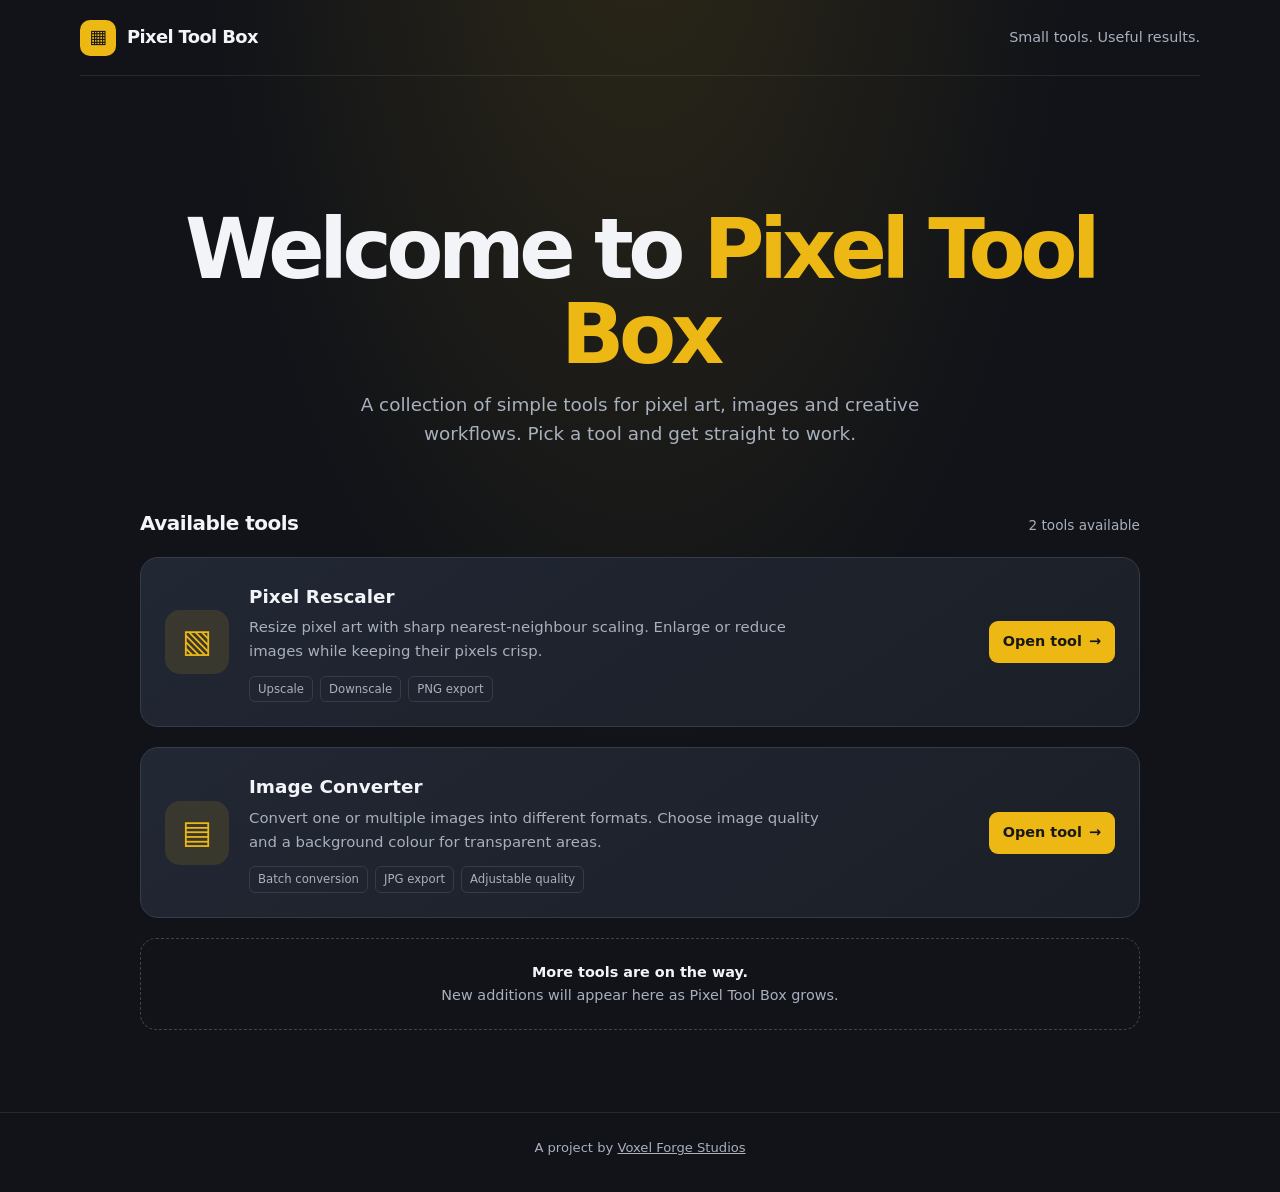
<file: index.html>
<!doctype html>
<html lang="en">
<head>
  <meta charset="utf-8">
  <meta name="viewport" content="width=device-width, initial-scale=1">
  <link rel="manifest" href="manifest.json">
  <link rel="icon" type="image/png" sizes="192x192" href="icon-192.png">
  <meta name="theme-color" content="#111318">
  <meta name="theme-color" content="#111318">
  <meta name="description" content="Pixel Tool Box - simple tools for pixel art and image workflows.">
  <title>Pixel Tool Box</title>
    <link rel="stylesheet" href="style.css">

</head>
<body class="home-page">
  <header class="site-header">
    <a class="brand" href="index.html" aria-label="Pixel Tool Box home">
      <span class="brand-mark" aria-hidden="true">▦</span>
      <span>Pixel Tool Box</span>
    </a>
    <span class="header-note">Small tools. Useful results.</span>
  </header>

  <main class="home-main">
    <section class="hero">
      <h1>Welcome to <span>Pixel Tool Box</span></h1>
      <p>A collection of simple tools for pixel art, images and creative workflows. Pick a tool and get straight to work.</p>
    </section>

    <section class="tools-section" aria-labelledby="tools-heading">
      <div class="section-heading">
        <h2 id="tools-heading">Available tools</h2>
        <span class="tool-count">2 tools available</span>
      </div>

      <a class="tool-card" href="rescaler.html">
        <span class="tool-icon" aria-hidden="true">▧</span>
        <span class="tool-copy">
          <h3>Pixel Rescaler</h3>
          <p>Resize pixel art with sharp nearest-neighbour scaling. Enlarge or reduce images while keeping their pixels crisp.</p>
          <span class="tool-tags">
            <span class="tag">Upscale</span>
            <span class="tag">Downscale</span>
            <span class="tag">PNG export</span>
          </span>
        </span>
        <span class="open-tool">Open tool <span aria-hidden="true">→</span></span>
      </a>

      <a class="tool-card" href="png-to-jpg.html">
        <span class="tool-icon" aria-hidden="true">▤</span>
        <span class="tool-copy">
          <h3>Image Converter</h3>
          <p>Convert one or multiple images into different formats. Choose image quality and a background colour for transparent areas.</p>
          <span class="tool-tags">
            <span class="tag">Batch conversion</span>
            <span class="tag">JPG export</span>
            <span class="tag">Adjustable quality</span>
          </span>
        </span>
        <span class="open-tool">Open tool <span aria-hidden="true">→</span></span>
      </a>

      <div class="coming-soon">
        <strong>More tools are on the way.</strong><br>
        New additions will appear here as Pixel Tool Box grows.
      </div>
    </section>
  </main>

  
  <footer>A project by <a href="https://voxelforgestudios.com" target="_blank">Voxel Forge Studios</a></footer>


  <script>
    if ("serviceWorker" in navigator) {
      window.addEventListener("load", () => {
        navigator.serviceWorker.register("./service-worker.js")
          .catch((error) => console.error("Service worker registration failed:", error));
      });
    }
  </script>
</body>
</html>
</file>
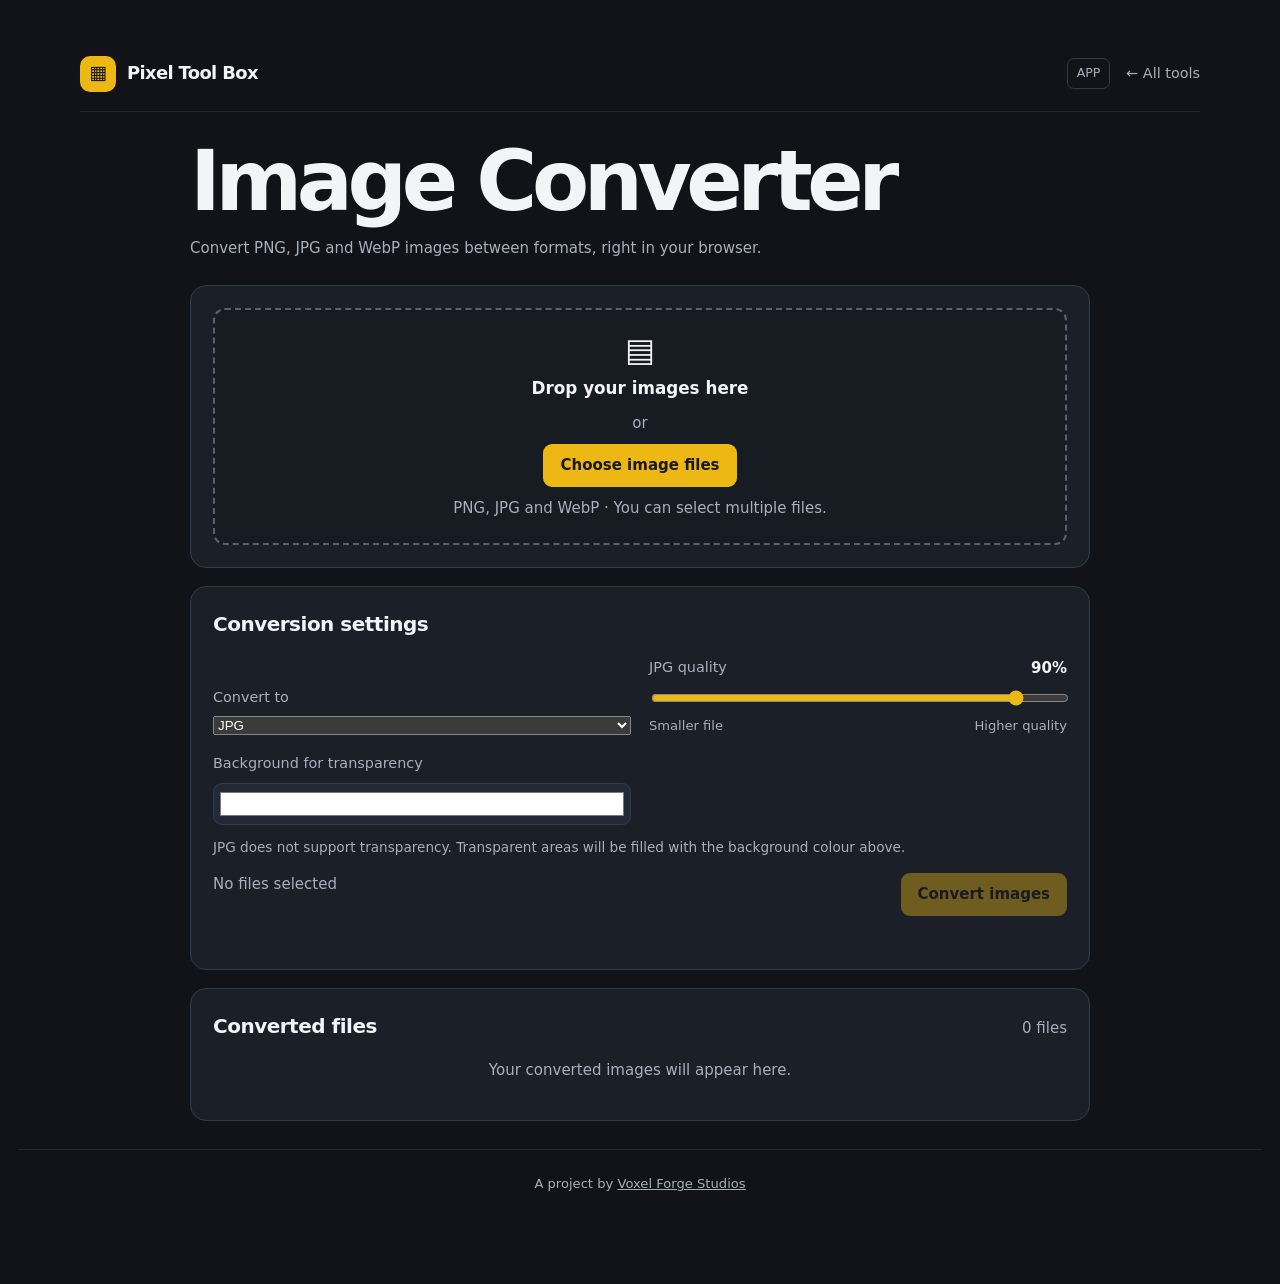
<file: png-to-jpg.html>
<!doctype html>
<html lang="en">
<head>
  <meta charset="utf-8">
  <meta name="viewport" content="width=device-width, initial-scale=1">
  <link rel="manifest" href="manifest.json">
  <link rel="icon" type="image/png" sizes="192x192" href="icon-192.png">
  <meta name="theme-color" content="#111318">
  <meta name="description" content="Convert PNG, JPG and WebP images in your browser, including batch conversion and quality controls.">
  <title>Image Converter – Pixel Tool Box</title>
  <link rel="stylesheet" href="style.css">
</head>
<body class="tool-page">
  <header class="site-header">
    <a class="brand" href="index.html" aria-label="Pixel Tool Box home">
      <span class="brand-mark" aria-hidden="true">▦</span>
      <span>Pixel Tool Box</span>
    </a>
    <div class="app-header-right">
      <span class="app-label">APP</span>
      <a class="home-link" href="index.html">← All tools</a>
    </div>
  </header>

  <main class="tool-main">
    <header class="app-title">
      <h1>Image Converter</h1>
      <p class="subtitle">Convert PNG, JPG and WebP images between formats, right in your browser.</p>
    </header>

    <section class="panel" aria-label="Choose images">
      <div class="drop-zone converter-drop-zone" id="dropZone">
        <div class="upload-icon" aria-hidden="true">▤</div>
        <strong>Drop your images here</strong>
        <span class="muted">or</span>
        <label class="file-button" for="fileInput">Choose image files</label>
        <span class="muted">PNG, JPG and WebP · You can select multiple files.</span>
      </div>
      <input id="fileInput" type="file" accept="image/png,image/jpeg,image/webp,.png,.jpg,.jpeg,.webp" multiple>
      <div class="file-meta" id="fileMeta">
        <span class="file-name" id="fileSummary"></span>
        <button class="secondary" id="clearButton" type="button">Clear files</button>
      </div>
    </section>

    <section class="panel">
      <div class="section-heading"><h2>Conversion settings</h2></div>
      <div class="converter-controls converter-controls-three">
        <div class="control-group">
          <label for="outputFormat">Convert to</label>
          <select id="outputFormat">
            <option value="image/png">PNG</option>
            <option value="image/jpeg" selected>JPG</option>
            <option value="image/webp">WebP</option>
          </select>
        </div>
        <div class="control-group" id="qualityGroup">
          <div class="quality-line"><label for="quality" id="qualityLabel">JPG quality</label><strong id="qualityValue">90%</strong></div>
          <input id="quality" type="range" min="10" max="100" value="90" step="1">
          <div class="range-labels"><span>Smaller file</span><span>Higher quality</span></div>
        </div>
        <div class="control-group" id="backgroundGroup">
          <label for="backgroundColor">Background for transparency</label>
          <input id="backgroundColor" type="color" value="#ffffff">
        </div>
      </div>
      <p class="hint" id="formatHint">JPG does not support transparency. Transparent areas will be filled with the background colour above.</p>
      <div class="action-row">
        <span class="muted" id="selectionCount">No files selected</span>
        <button id="convertButton" type="button" disabled>Convert images</button>
      </div>
      <p class="status-message" id="statusMessage" role="status" aria-live="polite"></p>
    </section>

    <section class="panel">
      <div class="section-heading"><h2>Converted files</h2><span class="muted" id="resultCount">0 files</span></div>
      <div class="empty-preview" id="emptyResults">Your converted images will appear here.</div>
      <div class="file-list" id="fileList"></div>
    </section>
  </main>

  <footer>A project by <a href="https://voxelforgestudios.com" target="_blank">Voxel Forge Studios</a></footer>

  <script src="png-to-jpg.js" defer></script>
  <script>
    if ("serviceWorker" in navigator) {
      window.addEventListener("load", () => {
        navigator.serviceWorker.register("./service-worker.js")
          .catch((error) => console.error("Service worker registration failed:", error));
      });
    }
  </script>
</body>
</html>
</file>
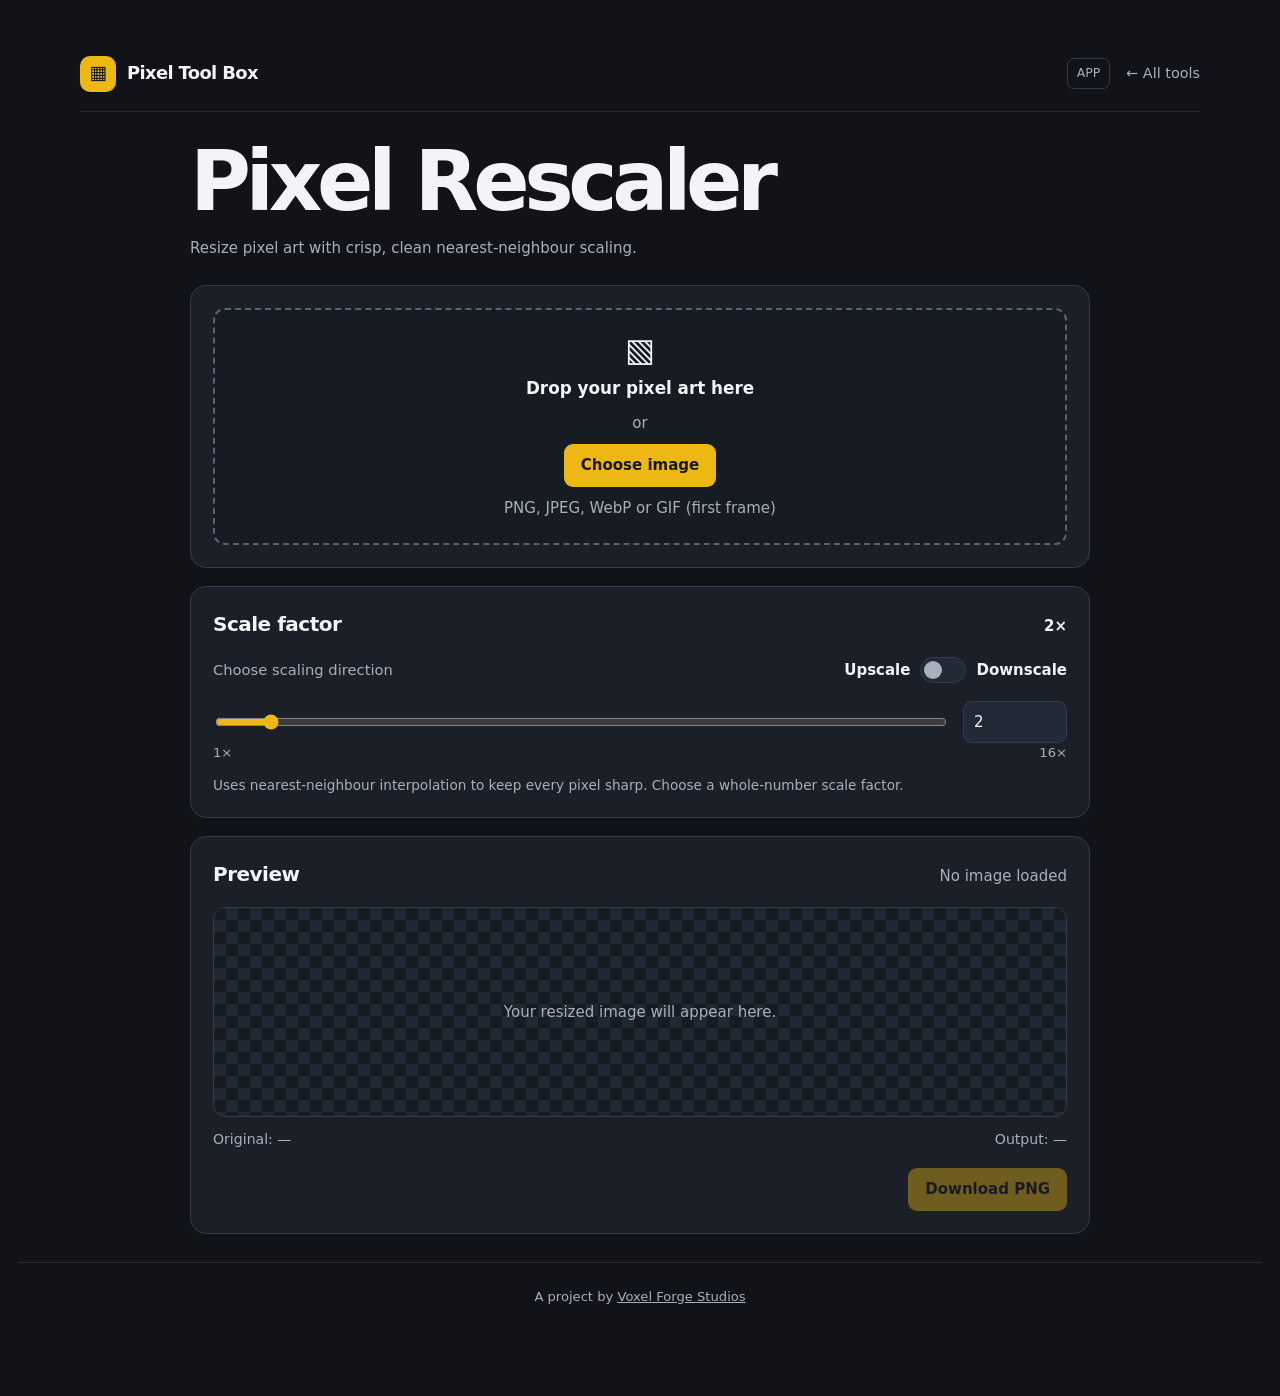
<file: rescaler.html>
<!doctype html>
<html lang="en">
<head>
<meta charset="utf-8">
<meta name="viewport" content="width=device-width, initial-scale=1">
  <link rel="manifest" href="manifest.json">
  <link rel="icon" type="image/png" sizes="192x192" href="icon-192.png">
  <meta name="theme-color" content="#111318">
<title>Pixel Rescaler – Pixel Tool Box</title>
<meta name="description" content="Free online pixel art resizer. Scale pixel art with crisp nearest-neighbour interpolation.">
  <link rel="stylesheet" href="style.css">

</head>
<body class="tool-page">
<header class="site-header">
  <a class="brand" href="index.html" aria-label="Pixel Tool Box home">
    <span class="brand-mark" aria-hidden="true">▦</span>
    <span>Pixel Tool Box</span>
  </a>
  <div class="app-header-right">
    <span class="app-label">APP</span>
    <a class="home-link" href="index.html">← All tools</a>
  </div>
</header>

<main class="tool-main">
  <header class="app-title">
    <h1>Pixel Rescaler</h1>
    <p class="subtitle">Resize pixel art with crisp, clean nearest-neighbour scaling.</p>
  </header>

  <section class="panel" aria-label="Upload image">
    <div class="drop-zone" id="dropZone">
      <div class="upload-icon" aria-hidden="true">▧</div>
      <strong>Drop your pixel art here</strong>
      <span class="muted">or</span>
      <label class="file-button" for="fileInput">Choose image</label>
      <span class="muted">PNG, JPEG, WebP or GIF (first frame)</span>
    </div>
    <input id="fileInput" type="file" accept="image/png,image/jpeg,image/webp,image/gif,image/bmp">
    <div class="file-meta" id="fileMeta">
      <span class="file-name" id="fileName"></span>
    </div>
  </section>

  <section class="panel">
    <div class="section-heading">
      <h2>Scale factor</h2>
      <strong id="scaleReadout">2×</strong>
    </div>
    <div class="scale-mode-row">
      <span class="scale-mode-label">Choose scaling direction</span>
      <label class="mode-switch" for="scaleMode">
        <span>Upscale</span>
        <input id="scaleMode" type="checkbox" role="switch" aria-label="Switch between upscaling and downscaling" aria-checked="false">
        <span class="switch-track" aria-hidden="true"></span>
        <span>Downscale</span>
      </label>
    </div>
    <div class="scale-row">
      <input id="scaleSlider" type="range" min="1" max="16" step="1" value="2" aria-label="Scale factor">
      <input id="scaleNumber" type="number" min="1" max="16" step="1" value="2" aria-label="Scale factor number">
    </div>
    <div class="range-labels"><span>1×</span><span>16×</span></div>
    <p class="hint" id="scaleHint">Uses nearest-neighbour interpolation to keep every pixel sharp. Choose a whole-number scale factor.</p>
  </section>

  <section class="panel">
    <div class="section-heading">
      <h2>Preview</h2>
      <span class="muted" id="dimensions">No image loaded</span>
    </div>
    <div class="preview-wrap">
      <p class="empty-preview" id="emptyPreview">Your resized image will appear here.</p>
      <canvas id="preview"></canvas>
    </div>
    <div class="preview-info">
      <span id="sourceDimensions">Original: —</span>
      <span id="outputDimensions">Output: —</span>
    </div>
    <div class="download-row">
      <button id="downloadButton" disabled>Download PNG</button>
    </div>
  </section>
</main>

  <footer>A project by <a href="https://voxelforgestudios.com" target="_blank">Voxel Forge Studios</a></footer>

  <script src="script.js" defer></script>


  <script>
    if ("serviceWorker" in navigator) {
      window.addEventListener("load", () => {
        navigator.serviceWorker.register("./service-worker.js")
          .catch((error) => console.error("Service worker registration failed:", error));
      });
    }
  </script>
</body>
</html>
</file>
<file: style.css>
/* Shared styles for Pixel Tool Box and its apps */
:root {
    color-scheme: dark;
    --bg: #111318;
    --panel: #1b1f27;
    --panel-2: #232936;
    --border: #343c49;
    --text: #f2f4f8;
    --muted: #a8b0bd;
    --accent: #edb814;
    --accent-text: #171717;
  }
  * { box-sizing: border-box; }
  body.tool-page {
    margin: 0; min-height: 100vh; padding: 36px 18px 56px;
    background: var(--bg); color: var(--text);
    font: 15px/1.5 system-ui, -apple-system, Segoe UI, sans-serif;
  }
  .tool-main { width: min(900px, 100%); margin: 0 auto; }
  header { margin-bottom: 26px; }
  h1 { margin: 0; font-size: clamp(2rem, 5vw, 2.8rem); letter-spacing: -.04em; }
  .subtitle { margin: 7px 0 0; color: var(--muted); }
  .panel {
    background: var(--panel); border: 1px solid var(--border);
    border-radius: 16px; padding: 22px; margin-top: 18px;
  }
  .drop-zone {
    min-height: 190px; display: flex; flex-direction: column;
    align-items: center; justify-content: center; gap: 10px;
    text-align: center; padding: 24px;
    border: 2px dashed #596273; border-radius: 12px;
    background: #171b22; transition: border-color .15s, background .15s;
  }
  .drop-zone.dragover { border-color: var(--accent); background: #282515; }
  .upload-icon { font-size: 32px; line-height: 1; }
  .drop-zone strong { font-size: 1.05rem; }
  .muted { color: var(--muted); }
  button, .file-button {
    display: inline-flex; align-items: center; justify-content: center;
    min-height: 42px; border: 0; border-radius: 9px; padding: 10px 17px;
    background: var(--accent); color: var(--accent-text);
    font: inherit; font-weight: 700; cursor: pointer; text-decoration: none;
  }
  button:disabled { opacity: .4; cursor: not-allowed; }
  button.secondary {
    background: var(--panel-2); color: var(--text);
    border: 1px solid var(--border);
  }
  input[type=file] { display: none; }
  .file-meta {
    display: none; align-items: center; justify-content: space-between;
    flex-wrap: wrap; gap: 12px; margin-top: 14px;
  }
  .file-meta.visible { display: flex; }
  .file-name { overflow-wrap: anywhere; color: var(--muted); }
  .section-heading {
    display: flex; justify-content: space-between; align-items: baseline;
    gap: 12px; margin: 0 0 16px;
  }
  h2 { margin: 0; font-size: 1.15rem; }
  .scale-mode-row { display: flex; align-items: center; justify-content: space-between; gap: 14px; margin: 0 0 18px; }
  .scale-mode-label { color: var(--muted); font-size: .92rem; }
  .mode-switch { display: inline-flex; align-items: center; gap: 10px; cursor: pointer; font-weight: 650; }
  .mode-switch input { position: absolute; opacity: 0; width: 1px; height: 1px; }
  .switch-track { position: relative; width: 46px; height: 26px; border-radius: 999px; background: var(--panel-2); border: 1px solid var(--border); transition: background .15s; }
  .switch-track::after { content: ""; position: absolute; width: 18px; height: 18px; top: 3px; left: 3px; border-radius: 50%; background: var(--muted); transition: transform .15s, background .15s; }
  .mode-switch input:checked + .switch-track { background: var(--accent); border-color: var(--accent); }
  .mode-switch input:checked + .switch-track::after { transform: translateX(20px); background: var(--accent-text); }
  .mode-switch input:focus-visible + .switch-track { outline: 2px solid var(--text); outline-offset: 3px; }
  .scale-row { display: grid; grid-template-columns: 1fr 104px; gap: 18px; align-items: center; }
  input[type=range] { width: 100%; accent-color: var(--accent); cursor: pointer; }
  input[type=number] {
    width: 100%; min-height: 42px; padding: 8px 10px;
    color: var(--text); background: var(--panel-2);
    border: 1px solid var(--border); border-radius: 9px; font: inherit;
  }
  .range-labels { display: flex; justify-content: space-between; color: var(--muted); font-size: .82rem; }
  .preview-wrap {
    min-height: 210px; display: grid; place-items: center; overflow: auto;
    padding: 18px; border-radius: 12px; border: 1px solid var(--border);
    background-color: #171b22;
    background-image: linear-gradient(45deg,#222833 25%,transparent 25%),
      linear-gradient(-45deg,#222833 25%,transparent 25%),
      linear-gradient(45deg,transparent 75%,#222833 75%),
      linear-gradient(-45deg,transparent 75%,#222833 75%);
    background-size: 24px 24px;
    background-position: 0 0,0 12px,12px -12px,-12px 0;
  }
  #preview {
    display: none; max-width: 100%; height: auto;
    image-rendering: pixelated; image-rendering: crisp-edges;
  }
  .empty-preview { color: var(--muted); text-align: center; }
  .preview-info { display: flex; flex-wrap: wrap; justify-content: space-between; gap: 8px; margin-top: 12px; color: var(--muted); font-size: .88rem; }
  .download-row { display: flex; justify-content: flex-end; margin-top: 18px; }
  .hint { color: var(--muted); font-size: .85rem; margin: 12px 0 0; }
  @media (max-width: 560px) {
    body { padding: 24px 12px 40px; }
    .panel { padding: 16px; }
    .scale-row { grid-template-columns: 1fr 82px; gap: 12px; }
  }

/* Homepage styles */
:root {
      color-scheme: dark;
      --bg: #111318; --panel: #1b1f27; --border: #343c49;
      --text: #f2f4f8; --muted: #a8b0bd; --accent: #edb814;
      --accent-text: #171717;
    }
    * { box-sizing: border-box; }
    body.home-page {
      margin: 0; min-height: 100vh; color: var(--text);
      background: radial-gradient(ellipse at 50% -15%, rgba(237,184,20,.13), transparent 48%), var(--bg);
      font: 16px/1.6 system-ui, -apple-system, BlinkMacSystemFont, "Segoe UI", sans-serif;
    }
    a { color: inherit; }
    .site-header {
      width: min(1120px, calc(100% - 40px)); min-height: 82px; margin: auto;
      display: flex; align-items: center; justify-content: space-between;
      border-bottom: 1px solid rgba(168,176,189,.13);
    }
    .brand { display: inline-flex; align-items: center; gap: 11px; text-decoration: none; font-size: 1.18rem; font-weight: 800; letter-spacing: -.035em; }
    .brand-mark {
      width: 36px; height: 36px; display: grid; place-items: center;
      border-radius: 10px; background: var(--accent); color: var(--accent-text); font-size: 1.2rem;
    }
    .header-note { color: var(--muted); font-size: .9rem; }
    .home-main { width: min(1000px, calc(100% - 40px)); margin: auto; }
    .hero { padding: clamp(64px, 11vw, 112px) 0 58px; text-align: center; }
    .eyebrow {
      display: inline-flex; padding: 6px 11px; border: 1px solid rgba(237,184,20,.28);
      border-radius: 999px; color: var(--accent); background: rgba(237,184,20,.07);
      font-size: .78rem; font-weight: 750; letter-spacing: .08em; text-transform: uppercase;
    }
    h1 { margin: 20px 0 12px; font-size: clamp(2.7rem, 8vw, 5.2rem); line-height: 1.02; letter-spacing: -.065em; }
    h1 span { color: var(--accent); }
    .hero p { max-width: 590px; margin: auto; color: var(--muted); font-size: clamp(1rem, 2.5vw, 1.15rem); }
    .tools-section { padding-bottom: 82px; }
    .section-heading { display: flex; justify-content: space-between; align-items: baseline; gap: 16px; margin-bottom: 18px; }
    h2 { margin: 0; font-size: 1.25rem; letter-spacing: -.025em; }
    .tool-count { color: var(--muted); font-size: .85rem; }
    .tool-card {
      display: grid; grid-template-columns: auto 1fr auto; align-items: center; gap: 20px;
      padding: 24px; border: 1px solid var(--border); border-radius: 18px; margin-bottom:20px;
      background: linear-gradient(145deg, rgba(35,41,54,.92), rgba(27,31,39,.96));
      text-decoration: none; transition: border-color .18s, transform .18s, background .18s;
    }
    .tool-card:hover { border-color: rgba(237,184,20,.65); background: #232936; transform: translateY(-2px); }
    .tool-icon {
      width: 64px; height: 64px; display: grid; place-items: center; border-radius: 15px;
      background: rgba(237,184,20,.12); color: var(--accent); font-size: 2rem;
    }
    .tool-copy h3 { margin: 0 0 5px; font-size: 1.15rem; }
    .tool-copy p { margin: 0; max-width: 580px; color: var(--muted); font-size: .93rem; }
    .tool-tags { display: flex; flex-wrap: wrap; gap: 7px; margin-top: 12px; }
    .tag { padding: 3px 8px; border: 1px solid var(--border); border-radius: 6px; color: var(--muted); font-size: .73rem; }
    .open-tool {
      display: inline-flex; align-items: center; justify-content: center; gap: 7px;
      min-height: 42px; padding: 9px 14px; border-radius: 9px;
      background: var(--accent); color: var(--accent-text); font-size: .9rem; font-weight: 800; white-space: nowrap;
    }
    .coming-soon { margin-top: 16px; padding: 22px; border: 1px dashed #3b4351; border-radius: 16px; color: var(--muted); text-align: center; font-size: .9rem; }
    .coming-soon strong { color: var(--text); }
    footer { border-top: 1px solid rgba(168,176,189,.13); padding: 24px 20px 34px; color: var(--muted); text-align: center; font-size: .82rem; }
    @media (max-width: 620px) {
      .site-header, .home-main { width: min(calc(100% - 28px), 1000px); }
      .header-note { display: none; }
      .tool-card { grid-template-columns: auto 1fr; gap: 15px; padding: 18px; }
      .tool-icon { width: 54px; height: 54px; font-size: 1.7rem; }
      .open-tool { grid-column: 1 / -1; width: 100%; }
      .section-heading { align-items: center; }
    }
    @media (prefers-reduced-motion: reduce) { *, *::before, *::after { transition-duration: .01ms !important; } }


/* Shared Pixel Tool Box navigation */
.site-header {
  width: min(1120px, calc(100% - 40px));
  min-height: 76px;
  margin: 0 auto 28px;
  display: flex;
  align-items: center;
  justify-content: space-between;
  gap: 18px;
  border-bottom: 1px solid rgba(168,176,189,.13);
}
.brand {
  display: inline-flex;
  align-items: center;
  gap: 11px;
  color: var(--text);
  text-decoration: none;
  font-size: 1.12rem;
  font-weight: 800;
  letter-spacing: -.035em;
}
.brand-mark {
  width: 36px;
  height: 36px;
  display: grid;
  place-items: center;
  border-radius: 10px;
  background: var(--accent);
  color: var(--accent-text);
  font-size: 1.2rem;
}
.header-note { color: var(--muted); font-size: .9rem; }
.home-page .site-header { margin-bottom: 0; }
.tool-page { padding-top: 0; }
.tool-page .site-header { margin-bottom: 28px; }
.app-header-right {
  display: flex;
  align-items: center;
  gap: 16px;
}
.home-link {
  color: var(--muted);
  font-size: .9rem;
  text-decoration: none;
}
.home-link:hover { color: var(--accent); }
.app-label {
  padding: 5px 9px;
  border: 1px solid var(--border);
  border-radius: 7px;
  color: var(--muted);
  font-size: .78rem;
}
.tool-main { padding-bottom: 28px; }
@media (max-width: 620px) {
  .site-header { width: calc(100% - 28px); min-height: 68px; }
  .header-note, .app-label { display: none; }
  .app-header-right { gap: 0; }
}


/* PNG to JPG converter */
.converter-drop-zone { min-height: 175px; }
.converter-controls {
  display: grid; grid-template-columns: 1fr 1fr; gap: 18px; align-items: end;
}
.control-group { display: flex; flex-direction: column; gap: 8px; }
.control-group label { color: var(--muted); font-size: .9rem; }
.control-group input[type="color"] {
  width: 100%; height: 42px; padding: 4px; border: 1px solid var(--border);
  border-radius: 9px; background: var(--panel-2); cursor: pointer;
}
.quality-line { display: flex; justify-content: space-between; gap: 12px; }
.file-list { display: grid; gap: 10px; margin-top: 16px; }
.converted-file {
  display: flex; align-items: center; justify-content: space-between; gap: 14px;
  padding: 12px; border: 1px solid var(--border); border-radius: 10px;
  background: var(--panel-2);
}
.converted-file-info { min-width: 0; }
.converted-file-name { overflow-wrap: anywhere; font-weight: 650; }
.converted-file-detail { color: var(--muted); font-size: .82rem; }
.converted-file a {
  flex: 0 0 auto; display: inline-flex; align-items: center; justify-content: center;
  min-height: 38px; padding: 8px 12px; border-radius: 8px;
  background: var(--accent); color: var(--accent-text); font-weight: 750;
  font-size: .86rem; text-decoration: none;
}
.action-row { display: flex; flex-wrap: wrap; justify-content: space-between; gap: 10px; margin-top: 16px; }
.status-message { min-height: 1.4em; margin: 12px 0 0; color: var(--muted); font-size: .88rem; }
@media (max-width: 560px) {
  .converter-controls { grid-template-columns: 1fr; }
  .converted-file { align-items: flex-start; }
}
</file>
